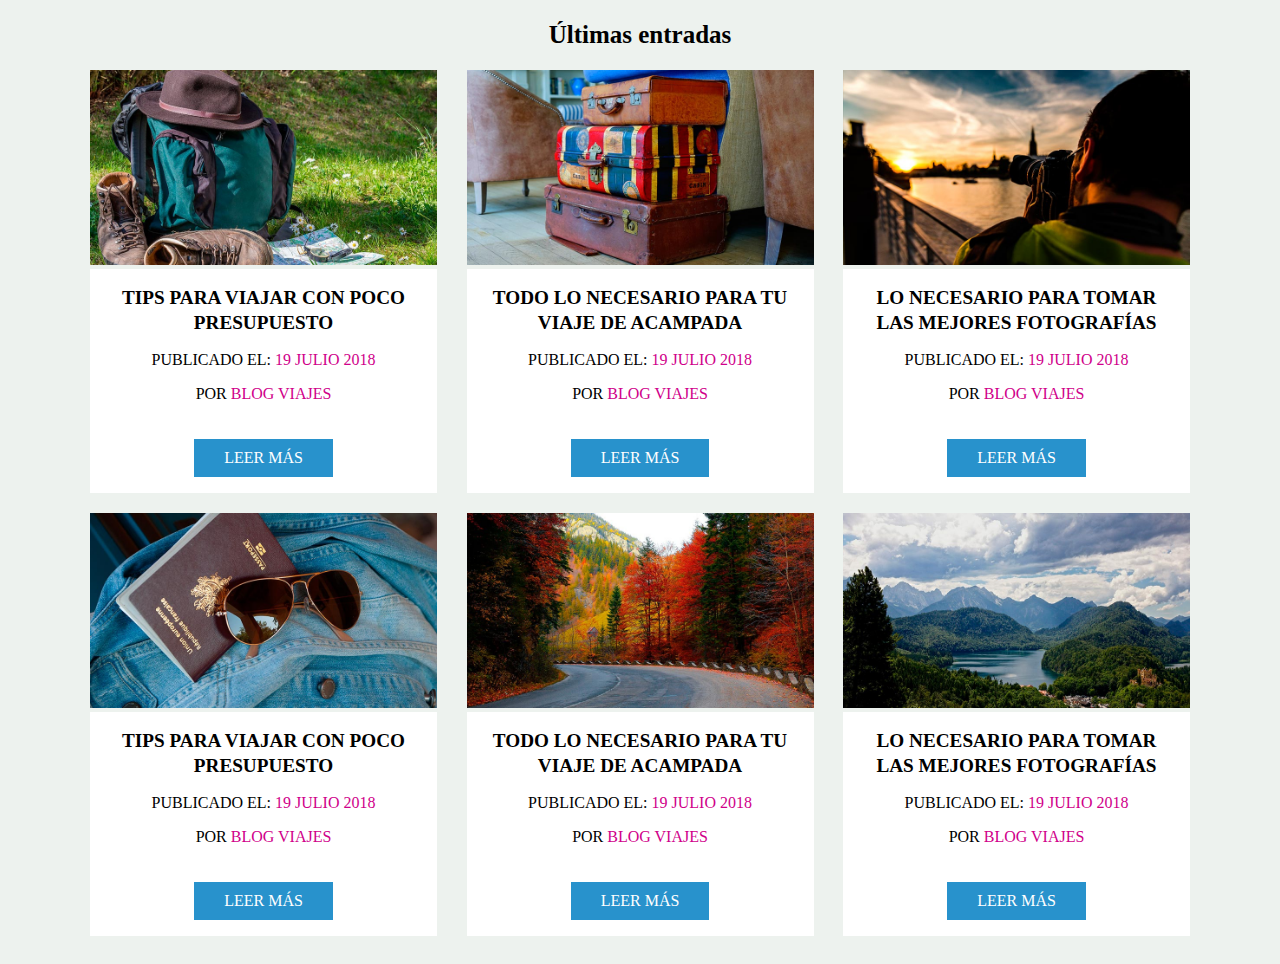
<file: travel-blog-flexbox/index.html>
<!DOCTYPE html>
<html lang="en">
<head>
    <meta charset="UTF-8">
    <meta name="viewport" content="width=device-width, initial-scale=1.0">
    <meta http-equiv="X-UA-Compatible" content="ie=edge">
    <title>Flexbox tarea 2</title>
    <link rel="stylesheet" href="css/styles.css">
</head>
<body>
    <div class="contenedor">
            <h2>Últimas entradas</h2>
            <main class="contenidoPrincipal">
                <article>
                    <img src="img/01.jpg" alt="imagen">
                    <div class="contenido">
                        <h3>Tips para viajar con poco presupuesto</h3>
                        <p>Publicado el: <span>19 julio 2018</span></p>
                        <p>Por <span>Blog Viajes</span></p>
                        <a href="#">Leer más</a>
                    </div>
                </article>

                <article>
                    <img src="img/02.jpg" alt="imagen">
                    <div class="contenido">
                        <h3>Todo lo necesario para tu viaje de acampada</h3>
                        <p>Publicado el: <span>19 julio 2018</span></p>
                        <p>Por <span>Blog Viajes</span></p>
                        <a href="#">Leer más</a>
                    </div>
                </article>

                <article>
                    <img src="img/03.jpg" alt="imagen">
                    <div class="contenido">
                        <h3>Lo necesario para tomar las mejores fotografías</h3>
                        <p>Publicado el: <span>19 julio 2018</span></p>
                        <p>Por <span>Blog Viajes</span></p>
                        <a href="#">Leer más</a>
                    </div>
                </article>

                <article>
                    <img src="img/04.jpg" alt="imagen">
                    <div class="contenido">
                        <h3>Tips para viajar con poco presupuesto</h3>
                        <p>Publicado el: <span>19 julio 2018</span></p>
                        <p>Por <span>Blog Viajes</span></p>
                        <a href="#">Leer más</a>
                    </div>
                </article>

                <article>
                    <img src="img/05.jpg" alt="imagen">
                    <div class="contenido">
                        <h3>Todo lo necesario para tu viaje de acampada</h3>
                        <p>Publicado el: <span>19 julio 2018</span></p>
                        <p>Por <span>Blog Viajes</span></p>
                        <a href="#">Leer más</a>
                    </div>
                </article>

                <article>
                    <img src="img/06.jpg" alt="imagen">
                    <div class="contenido">
                        <h3>Lo necesario para tomar las mejores fotografías</h3>
                        <p>Publicado el: <span>19 julio 2018</span></p>
                        <p>Por <span>Blog Viajes</span></p>
                        <a href="#">Leer más</a>
                    </div>
                </article>

            </main>
    </div>
    
</body>
</html>
</file>
<file: travel-blog-flexbox/css/styles.css>
/***************************/
/*EStructura: */

body {
    box-sizing: border-box;
    background-color: #edf2ee;
}
.contenedor {
    max-width: 1100px;
    margin: 0 auto;
}


/***************************/
/*Interior de los articulos: */
h2 {
    flex: 0 1 100%;
    text-align:center;
    font-size: 25px;
}
h3 {
    font-family: 'Times New Roman', sans-serif;
    margin:0;
    font-weight: bolder;
}

h3 {
    font-size: larger;
    text-align: center;

    line-height: 25px;
}

.contenido {
    text-transform: uppercase;
    background-color: white;
    margin-bottom: 20px;
    padding: 16px ;
    text-align: center;
}


span {
    color: #d0008a;
}
a {
    display:inline-block;
    background-color: #2892cc;
    text-decoration: none;
    color: white;
    padding: 10px 30px;
    margin-top: 20px;
    text-transform: uppercase;
}
img {
    max-width: 100%;
}


/***************************/
/*Media queries: */

@media screen and (min-width:480px) {
    .contenidoPrincipal {
        display: flex;
        flex-wrap: wrap;
        justify-content: space-between;
    }
    article {
        flex: 0 1 calc(50% - 16px);

    }
}

@media screen and (min-width:768px) {
    article {
        flex: 0 1 calc(33% - 16px);
    }
}
</file>
